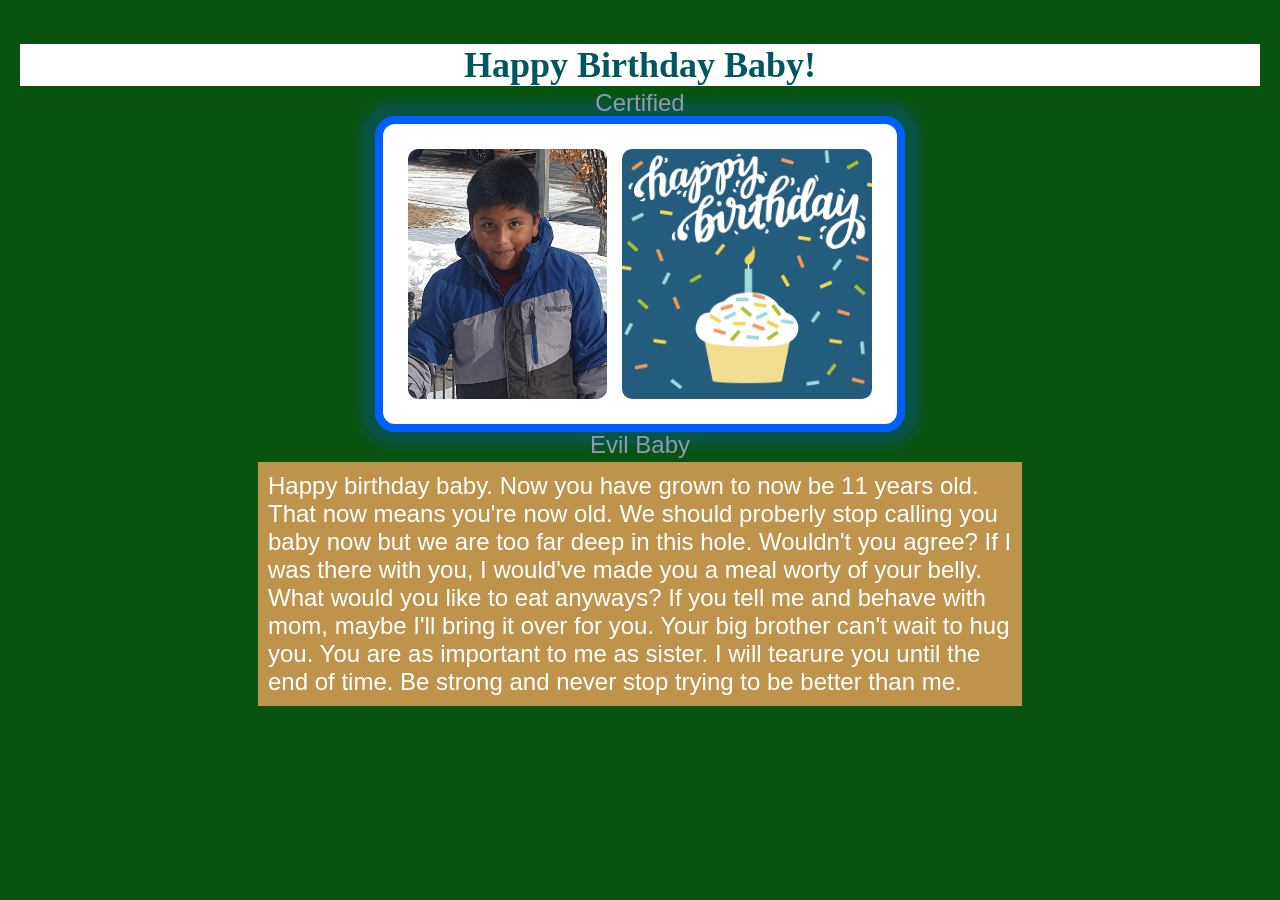
<file: Baby_birthday_Page/index.html>
<!DOCTYPE html>
<html lang="en">
    <head>
        <meta charset="UTF-8">
        <meta http-equiv="X-UA-Compatible" content="IE=edge">
        <meta name="viewport" content="width=device-width, initial-scale=1.0">
        <link rel="stylesheet" href="css/birthday_baby.css">
        <title>Happy Birthday Baby</title>
        
    </head>
    <header>
        <h1 id="birthday-title">Happy Birthday Baby!</h1>
    </header>
    <body>
        <div id="confetti-container"></div>
        <script src="index.js"></script>
        <div class="baby_Photo">
            <img src="images/baby.jpg" alt="Broter's Photo">
            <img src="images/cakeBay.gif" alt="Birthday Cake" class="birthday_cake">
        </div>
        <p class="birthday_message">
            Happy birthday baby. Now you have grown to now be 11 years old. That now means you're now old. 
            We should proberly stop calling you baby now but we are too far deep in this hole. Wouldn't you agree? 
            If I was there with you, I would've made you a meal worty of your belly. What would you like to eat anyways? 
            If you tell me and behave with mom, maybe I'll bring it over for you. Your big brother can't wait to hug you. 
            You are as important to me as sister. I will tearure you until the end of time. Be strong and never stop trying 
            to be better than me.
        </p>
    </body>
</html>
</file>
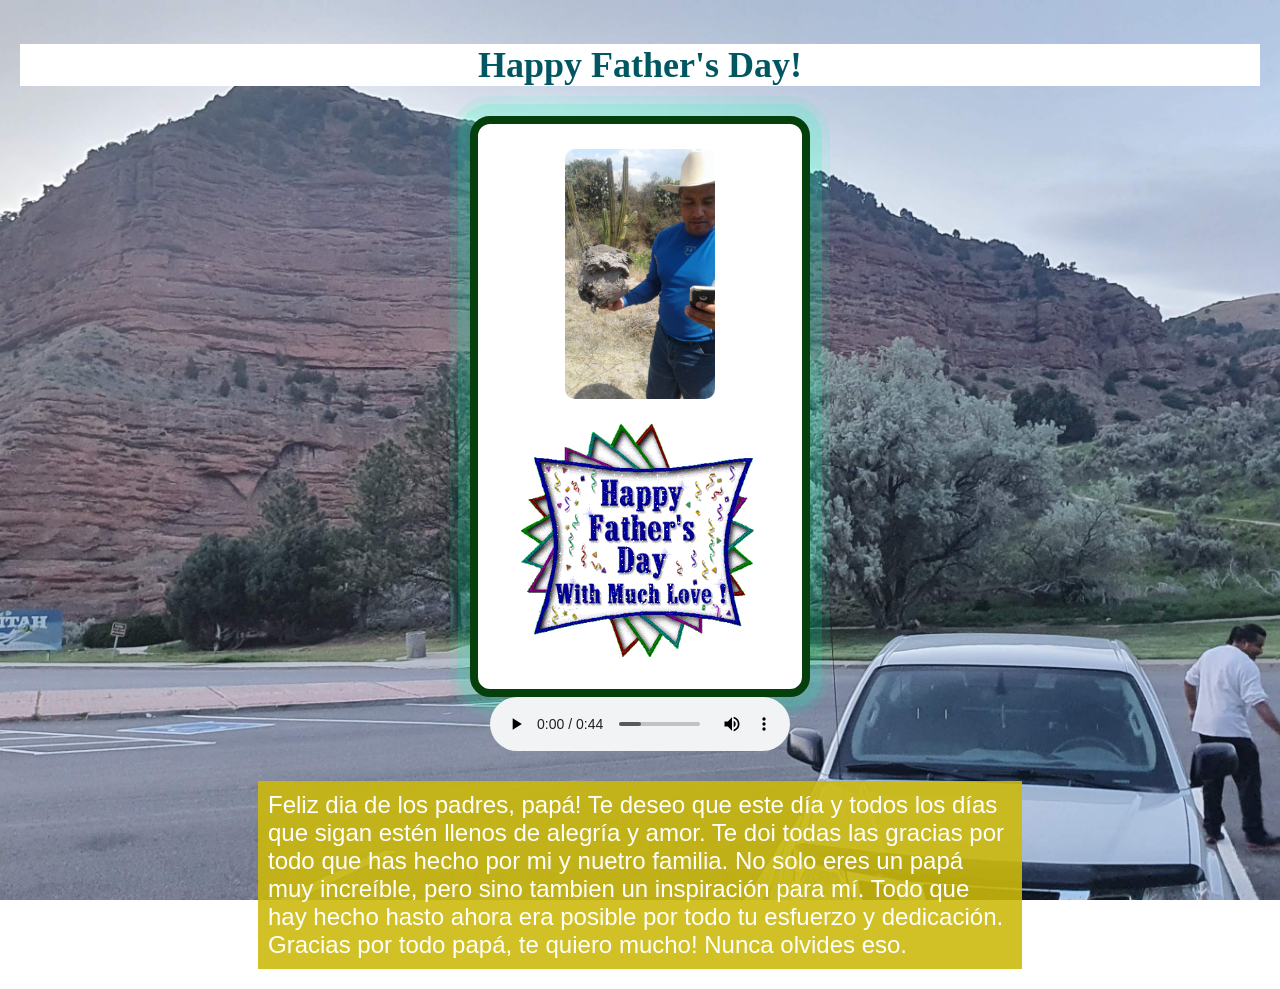
<file: Father_Day_Page/index.html>
<!DOCTYPE html>
<html lang="en">
    <head>
        <meta charset="UTF-8">
        <meta http-equiv="X-UA-Compatible" content="IE=edge">
        <meta name="viewport" content="width=device-width, initial-scale=1.0">
        <link rel="stylesheet" href="css/dad_day.css">
        <title>Happy Father's Day</title>
        
    </head>
    <header>
        <h1 id="birthday-title">Happy Father's Day!</h1>
    </header>
    <body>
        <div id="confetti-container"></div>
        <script src="index.js"></script>
        <div class="dad_Photo">
            <img src="images/dad.jpg" alt="Dad's Photo">
            <img src="images/celebrate.gif" alt="Cool Stuff">
        </div>
        <div class="fathers_day_audio">
            <audio controls autoplay>
                <source src="images/fathersDayRecord.mp3" type="audio/mpeg">
            </audio>
        </div>
        <p class="father_message">
            Feliz dia de los padres, papá! Te deseo que este día y todos los días que sigan estén llenos de alegría y amor. 
            Te doi todas las gracias por todo que has hecho por mi y nuetro familia. No solo eres un papá muy increíble, 
            pero sino tambien un inspiración para mí. Todo que hay hecho hasto ahora era posible por todo tu esfuerzo y dedicación. 
            Gracias por todo papá, te quiero mucho! Nunca olvides eso.
        </p>
    </body>
</html>
</file>
<file: Baby_birthday_Page/css/birthday_baby.css>
body {
    background-color: #095310;
    font-family: 'Arial', sans-serif;
    color: #333;
    margin: 0;
    padding: 20px;
}

p {
    font-size: 18px;
    margin-bottom: 20px;
    color: #fff;
    background-color: #be944c;
    padding: 10px;
}

header {
    text-align: center;
    margin-bottom: 30px;
    background-color: white;
}

#birthday-title {
    text-align: center;
    font-size: 36px;
    margin-bottom: 20px;
    color: #005661;
    font-family: 'Brush Script MT', cursive, 'Lucida Handwriting';
}

.birthday_message {

    font-size: 24px;
    color: #fff;
    background-color: #be944c;
    width: 60%;
    margin: 0 auto;
    margin-top: 30px;
}

.baby_Photo {
    display: flex;
    flex-direction: row;
    align-items: center;
    gap: 15px;

    width: fit-content;
    margin: 0 auto;
    padding: 25px;

    background-color: white;
    border-radius: 20px;

    border: 8px solid #025fff;

    box-shadow:
        0 0 0 12px rgba(2, 85, 255, 0.15),
        0 0 0 20px rgba(2, 85, 255, 0.08);

    position: relative;
}

.baby_Photo::before {
    content: "Certified";
    position: absolute;
    top: -35px;
    left: 50%;
    transform: translateX(-50%);
    color: #8d9ab1;
    font-size: 24px;
}

.baby_Photo::after {
    content: "Evil Baby";
    position: absolute;
    bottom: -35px;
    left: 50%;
    transform: translateX(-50%);
    color: #8d9ab1;
    font-size: 24px;
}
.baby_Photo img {
    max-width: 100%;
    height: 250px;
    border-radius: 10px;
}

#confetti-container {
    position: fixed;
    top: 0;
    left: 0;
    width: 100%;
    height: 100%;
    pointer-events: none;
    overflow: hidden;
    z-index: 9999;
}

.confetti {
    position: absolute;
    width: 12px;
    height: 12px;
    opacity: 0.9;
    animation: fall linear forwards;
}

@keyframes fall {
    0% {
        transform: translateY(-20px) rotate(0deg);
    }

    100% {
        transform: translateY(110vh) rotate(720deg);
    }
}
</file>
<file: Father_Day_Page/css/dad_day.css>
body {
    background-image: url('..\\images\\coolBackground.jpg');
    background-size: cover;
    background-repeat: no-repeat;
    background-position: center;
    background-attachment: fixed;

    font-family: 'Arial', sans-serif;
    color: #333;
    margin: 0;
    padding: 20px;
}

p {
    font-size: 18px;
    margin-bottom: 20px;
    color: #fff;
    background-color: #fffb09;
    padding: 10px;
}

header {
    text-align: center;
    margin-bottom: 30px;
    background-color: white;
}

#birthday-title {
    text-align: center;
    font-size: 36px;
    margin-bottom: 20px;
    color: #005661;
    font-family: 'Brush Script MT', cursive, 'Lucida Handwriting';
}

.father_message {

    font-size: 24px;
    color: #fff;
    background-color: #cdba0be2;
    width: 60%;
    margin: 0 auto;
    margin-top: 30px;
}

.dad_Photo {
    display: flex;
    flex-direction: column;
    align-items: center;
    gap: 15px;

    width: fit-content;
    margin: 0 auto;
    padding: 25px;

    background-color: white;
    border-radius: 20px;

    border: 8px solid #053f0c;

    box-shadow:
        0 0 0 12px rgba(2, 255, 171, 0.15),
        0 0 0 20px rgba(2, 255, 171, 0.08);

    position: relative;
}

.dad_Photo::before {
    position: absolute;
    top: -35px;
    left: 50%;
    transform: translateX(-50%);
    color: #8d9ab1;
    font-size: 24px;
}

.dad_Photo::after {
    position: absolute;
    bottom: -35px;
    left: 50%;
    transform: translateX(-50%);
    color: #8d9ab1;
    font-size: 24px;
}
.dad_Photo img {
    max-width: 100%;
    height: 250px;
    border-radius: 10px;
}

.fathers_day_audio {
    display: flex;
    flex-direction: column;
    align-items: center;
}
</file>
